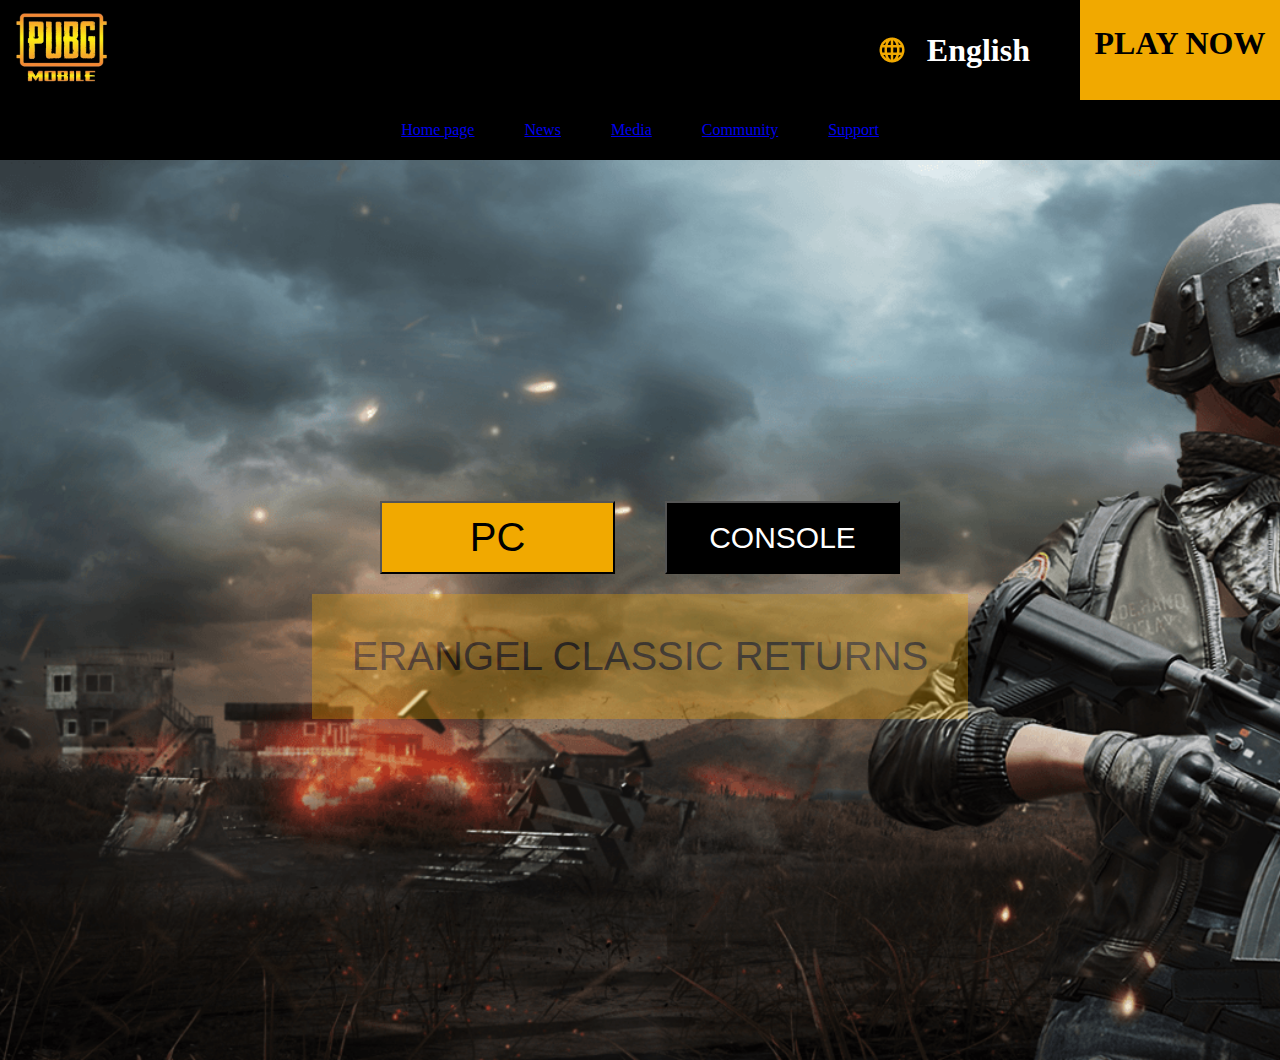
<file: index.html>
<!DOCTYPE html>
<html lang="en">
<head>
    <meta charset="UTF-8">
    <meta name="viewport" content="width=device-width, initial-scale=1.0">
    <title>Document</title>
    <link rel="stylesheet" href="style.css">
</head>
<body>
    
    <div class="header">
        <div class="header-1">
            <img class="header-log" src="./images/logo.png" alt="">
        </div>
        <div class="header-navbar">
            <div class="language">
                <img src="./images/Internet.png" alt="">
                <h1>English</h1>
            </div>
            <div class="playnow-button">
                <h1>PLAY NOW</h1>
            </div>
           
        </div>
    </div>

    <div class="navbar">
        <a href="./index.html">Home page</a>
        <a href="./news.html">News</a>
        <a href="./media.html">Media</a>
        <a href="./community.html">Community</a>
        <a href="./support.html">Support</a>
    </div>

    <div class="main-section">
        
        <div class="main1">
                <button class="pc-button">PC</button>
                <button class="console-button">CONSOLE</button>
        </div>
        <div class="erangel"></div>
            <button class="erangel-button">ERANGEL CLASSIC RETURNS</button>
        </div>

    
    </div>
    

</body>
</html>
</file>
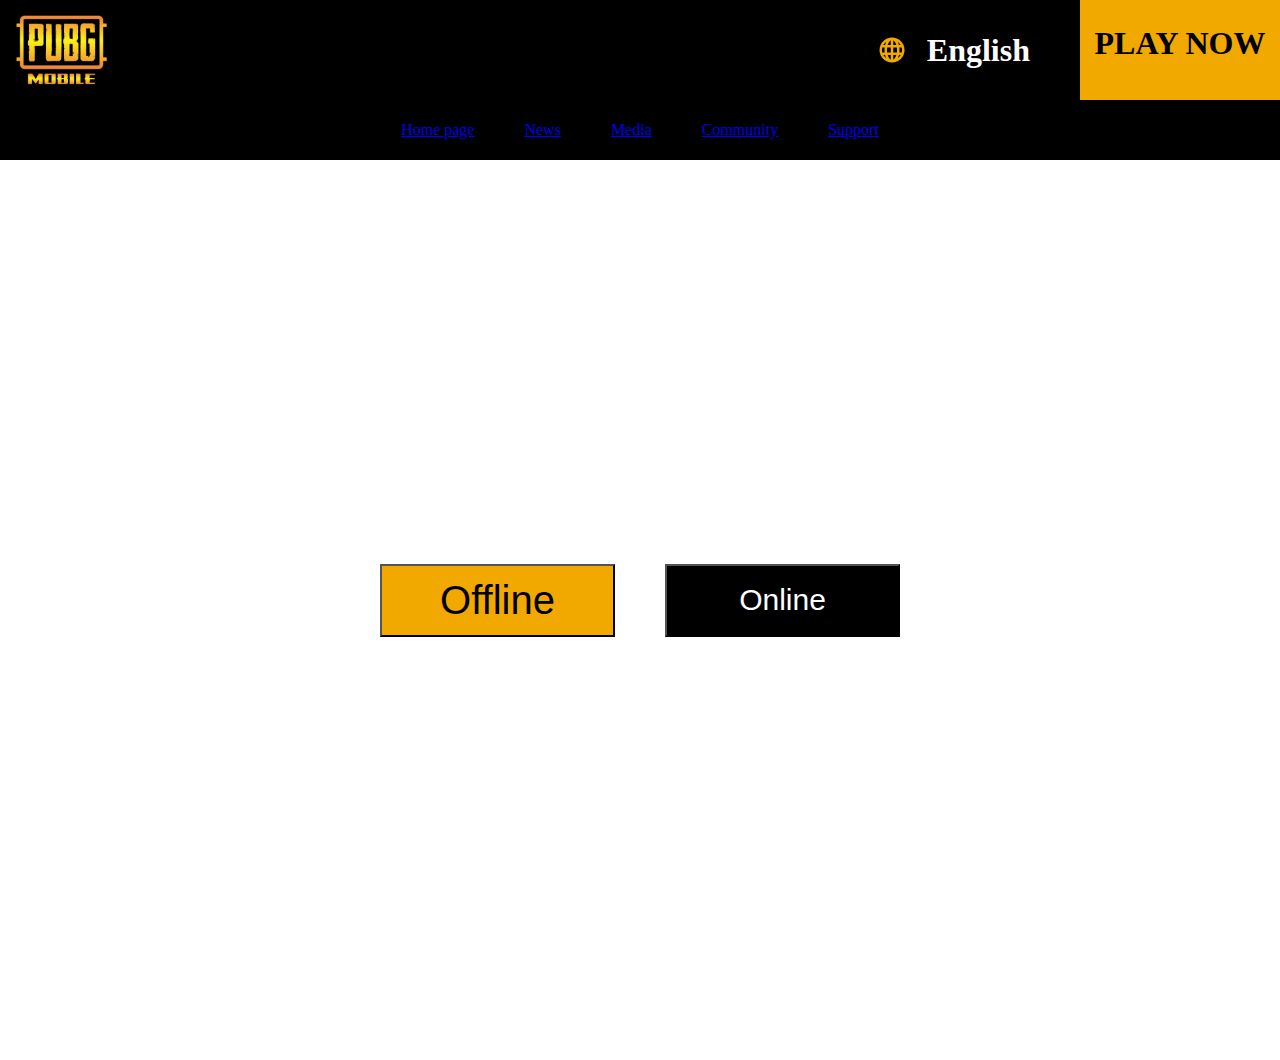
<file: community.html>
<!DOCTYPE html>
<html lang="en">
<head>
    <meta charset="UTF-8">
    <meta name="viewport" content="width=device-width, initial-scale=1.0">
    <title>News Sahifasi</title>
    <link rel="stylesheet" href="style.css">
</head>
<body>
    
    <div class="header">
        <div class="header-log">
            <img src="./images/logo.png" alt="" class="mobile">
        </div>
        <div class="header-navbar">
         <div class="language">
                <img src="./images/Internet.png" alt="">
                <h1>English</h1>
            </div>
            <div class="playnow-button">
                <h1>PLAY NOW</h1>
            </div>
        </div>
    </div>

    <div class="navbar">
        <a href="./index.html">Home page</a>
        <a href="./news.html">News</a>
        <a href="./media.html">Media</a>
        <a href="./community.html">Community</a>
        <a href="./support.html">Support</a>
    </div>

    <div class="community-section">
        
        <div class="main1">
                <button class="pc-button">Offline</button>
                <button class="console-button">Online</button>
        </div>


    </div>

</body>
</html>
</file>
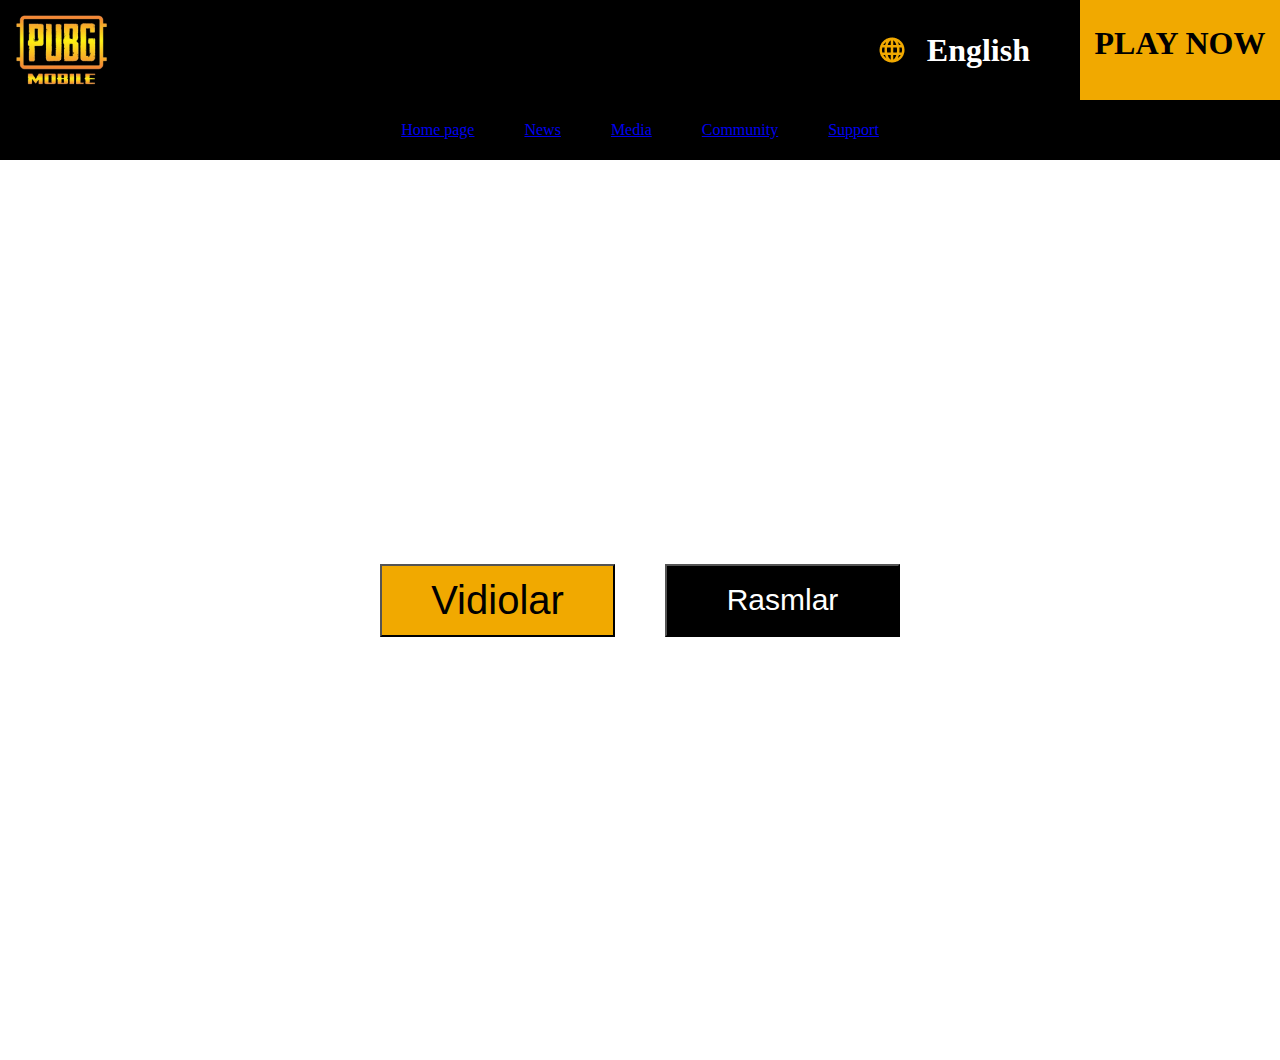
<file: media.html>
<!DOCTYPE html>
<html lang="en">
<head>
    <meta charset="UTF-8">
    <meta name="viewport" content="width=device-width, initial-scale=1.0">
    <title>News Sahifasi</title>
    <link rel="stylesheet" href="style.css">
</head>
<body>
    
    <div class="header">
        <div class="header-log">
            <img src="./images/logo.png" alt="" class="mobile">
        </div>
        <div class="header-navbar">
         <div class="language">
                <img src="./images/Internet.png" alt="">
                <h1>English</h1>
            </div>
            <div class="playnow-button">
                <h1>PLAY NOW</h1>
            </div>
        </div>
    </div>

    <div class="navbar">
        <a href="./index.html">Home page</a>
        <a href="./news.html">News</a>
        <a href="./media.html">Media</a>
        <a href="./community.html">Community</a>
        <a href="./support.html">Support</a>
    </div>

    <div class="media-section">
        
        <div class="main1">
                <button class="pc-button">Vidiolar</button>
                <button class="console-button">Rasmlar</button>
        </div>


    </div>

</body>
</html>
</file>
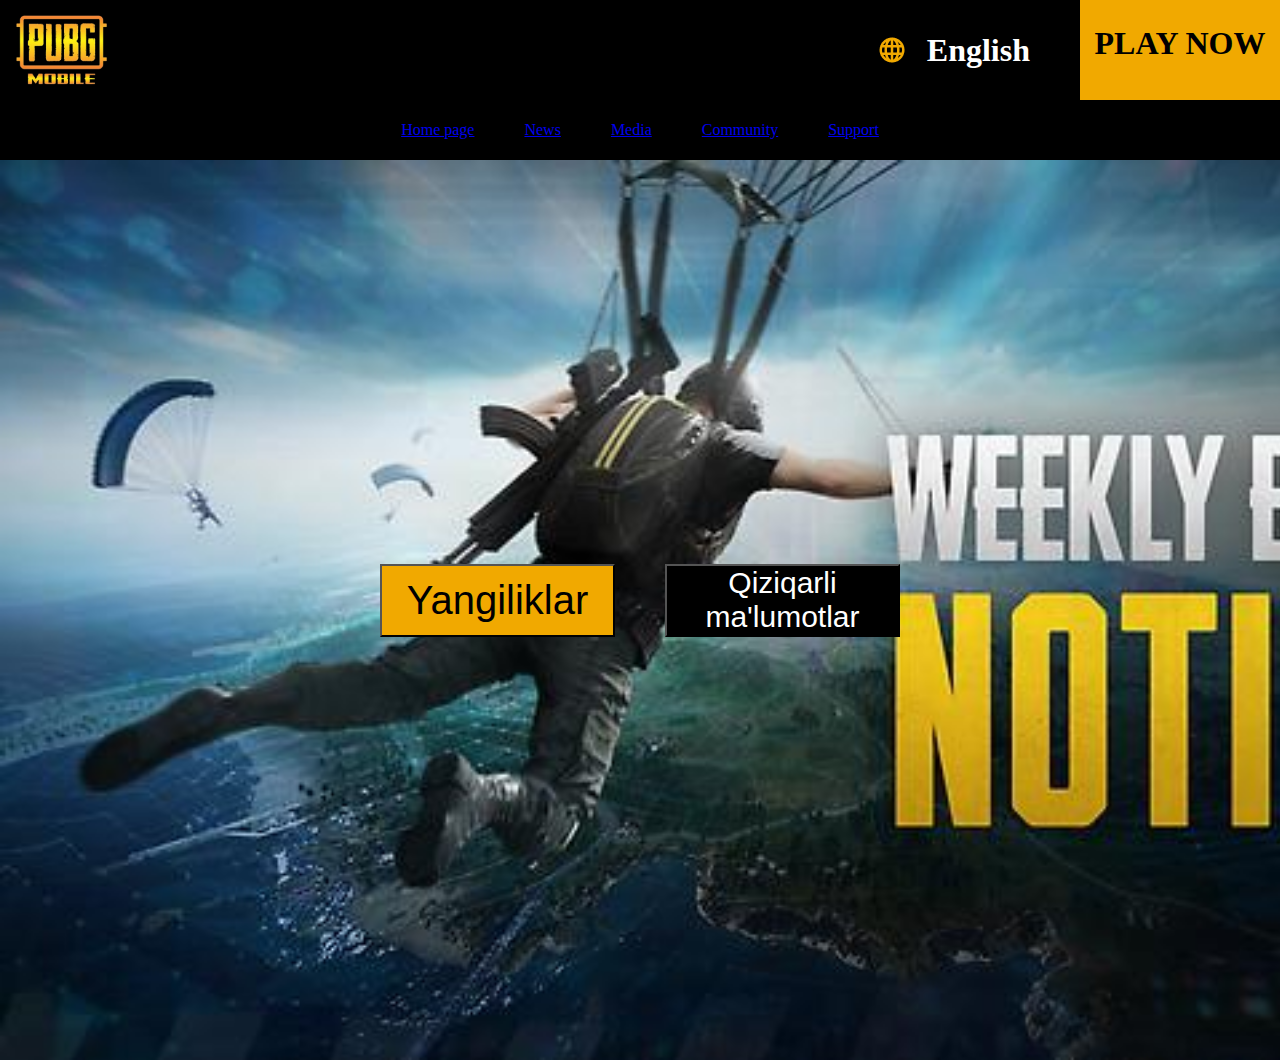
<file: news.html>
<!DOCTYPE html>
<html lang="en">
<head>
    <meta charset="UTF-8">
    <meta name="viewport" content="width=device-width, initial-scale=1.0">
    <title>News Sahifasi</title>
    <link rel="stylesheet" href="style.css">
</head>
<body>
    
    <div class="header">
        <div class="header-log">
            <img src="./images/logo.png" alt="" class="mobile">
        </div>
        <div class="header-navbar">
        <div class="language">
                <img src="./images/Internet.png" alt="">
                <h1>English</h1>
            </div>
            <div class="playnow-button">
                <h1>PLAY NOW</h1>
            </div>
        </div>
    </div>

    <div class="navbar">
        <a href="./index.html">Home page</a>
        <a href="./news.html">News</a>
        <a href="./media.html">Media</a>
        <a href="./community.html">Community</a>
        <a href="./support.html">Support</a>
    </div>

    <div class="news-section">
        
        <div class="main1">
                <button class="pc-button">Yangiliklar</button>
                <button class="console-button">Qiziqarli ma'lumotlar</button>
        </div>


    </div>

</body>
</html>
</file>
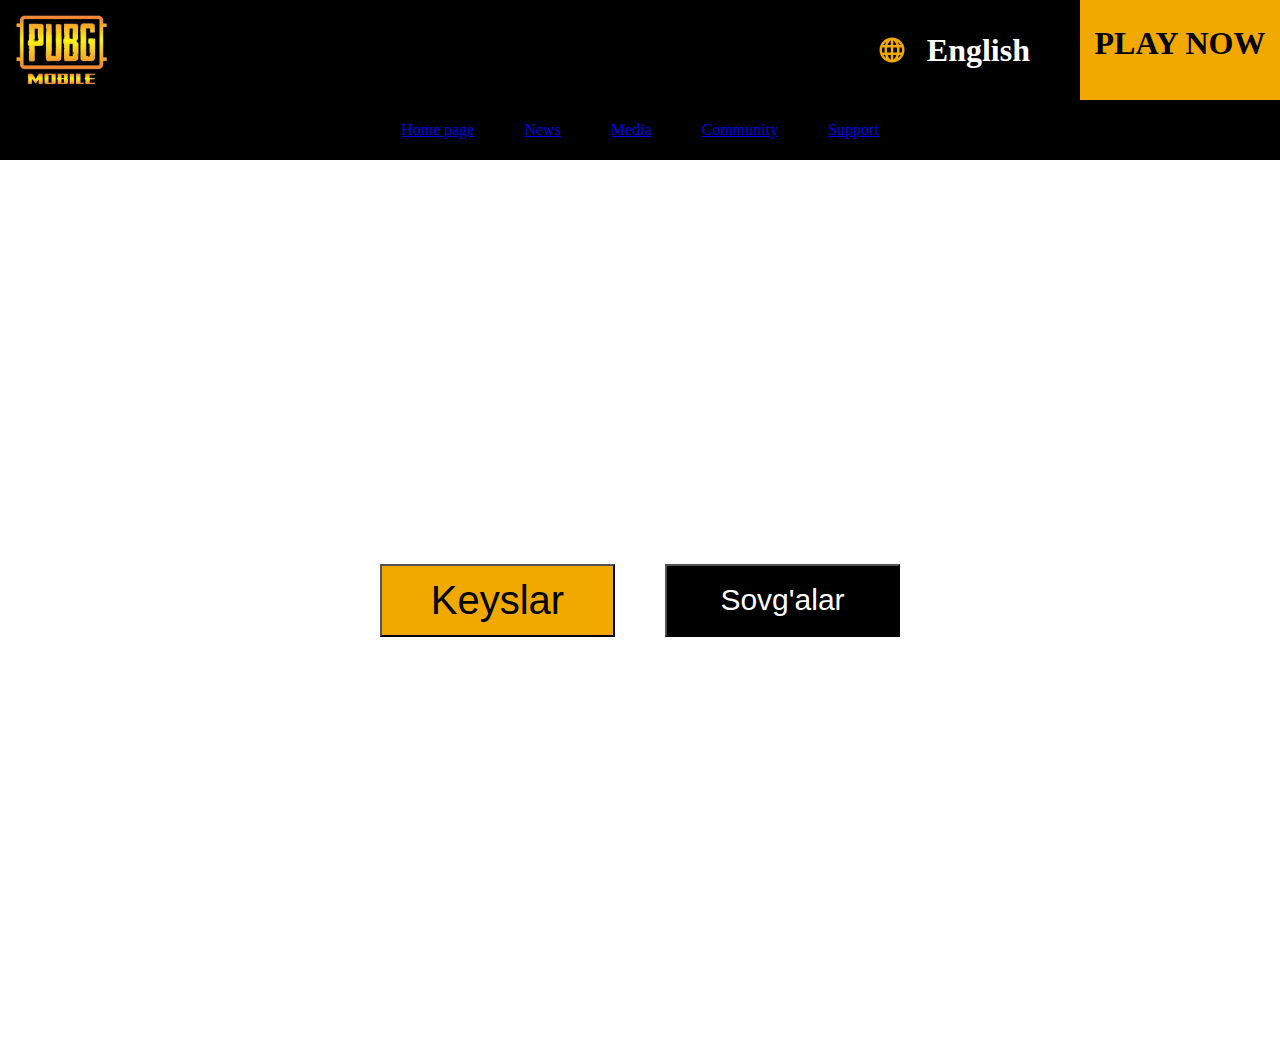
<file: support.html>
<!DOCTYPE html>
<html lang="en">
<head>
    <meta charset="UTF-8">
    <meta name="viewport" content="width=device-width, initial-scale=1.0">
    <title>News Sahifasi</title>
    <link rel="stylesheet" href="style.css">
</head>
<body>
    
    <div class="header">
        <div class="header-log">
            <img src="./images/logo.png" alt="" class="mobile">
        </div>
        <div class="header-navbar">
        <div class="language">
                <img src="./images/Internet.png" alt="">
                <h1>English</h1>
            </div>
            <div class="playnow-button">
                <h1>PLAY NOW</h1>
            </div>  
        </div>
    </div>

    <div class="navbar">
        <a href="./index.html">Home page</a>
        <a href="./news.html">News</a>
        <a href="./media.html">Media</a>
        <a href="./community.html">Community</a>
        <a href="./support.html">Support</a>
    </div>

    <div class="support-section">
        
        <div class="main1">
                <button class="pc-button">Keyslar</button>
                <button class="console-button">Sovg'alar</button>
        </div>


    </div>

</body>
</html>
</file>
<file: style.css>
* {
    margin: 0;
    padding: 0;
}
.header{
    width: 100%;
    height: 100px;
    background-color: black;
    display: flex;
    justify-content: space-between;
    align-items: center;
}
.header-log{
    height: 100px;
}
.header-navbar{
    display: flex;
    justify-content: center;
    align-items: center;
    gap: 50px;
    color: white;
}
.language{
    display: flex;
    justify-content: center;
    align-items: center;
    gap: 20px;
    color: white;
}
.playnow-button{
    width: 200px;
    height: 100px;
    background-color: #F1A900;
    color: black;
    text-align: center;
}
.playnow-button h1{
    margin-top: 25px;
}

.navbar{
    display: flex;
    justify-content: center;
    align-items: center;
    gap: 50px;
    height: 60px;
    color: white;
    background-color: black;
}


.main-section {
    width: 100%;
    height: 100vh;
    background-size: cover;
    background-repeat: no-repeat;
    background-image: url('images/pubg-bg.png');
    /* background-image: linear-gradient(45deg, #ff0000, #0000ff); */
    flex-direction: column;
    display: flex;
    justify-content: center;
    align-items: center;

}

.news-section {
    width: 100%;
    height: 100vh;
    background-size: cover;
    background-repeat: no-repeat;
    background-image: url('images/news.jpg');
    /* background-image: linear-gradient(45deg, #ff0000, #0000ff); */
    display: flex;
    justify-content: center;
    align-items: center;

}

.main1 {
    display: flex;
    margin-bottom: 20px;
    justify-content: center;
    gap: 50px;
}

.pc-button {
    background-color: #F1A900;
    width: 235px;
    height: 73px;
    color: black;
    font-size: 40px;
    z-index: 1;
}

.console-button {
    width: 235px;
    height: 73px;
    background-color: black;
    color: white;
    font-size: 30px;
}

.erangel { /* New container for the erangel button */
    display: flex;
    justify-content: center;
    /* You can add margin-top here if needed to push it further down */
}

.erangel-button { /* Applied styles directly to the button */
    font-size: 40px;
    /* Add any other styling for the button here */
    background-color: #F1A900; /* Example background */
    color: black; /* Example color */
    padding: 40px 40px;
    border: none;
    cursor: pointer;
     opacity: 0.3;

}

.mobile{
    width: 123px;
    height: 101px;
    top: 18px;
    left: 57px;

}

.media-section{
     width: 100%;
    height: 100vh;
    background-size: cover;
    background-repeat: no-repeat;
    background-image: url('https://assets-prd.ignimgs.com/2024/08/27/pubg-7th-anniversary-key-art-1724780016773.jpg');
    /* background-image: linear-gradient(45deg, #ff0000, #0000ff); */
    display: flex;
    justify-content: center;
    align-items: center;
}

.community-section{
     width: 100%;
    height: 100vh;
    background-size: cover;
    background-repeat: no-repeat;
    background-image: url('https://4kwallpapers.com/images/wallpapers/pubg-mobile-2560x1440-19041.jpg');
    /* background-image: linear-gradient(45deg, #ff0000, #0000ff); */
    display: flex;
    justify-content: center;
    align-items: center;
}

.support-section{
     width: 100%;
    height: 100vh;
    background-size: cover;
    background-repeat: no-repeat;
    background-image: url('https://4kwallpapers.com/images/wallpapers/pubg-playerunknowns-battlegrounds-2020-games-5k-8k-1920x1080-218.jpg');
    /* background-image: linear-gradient(45deg, #ff0000, #0000ff); */
    display: flex;
    justify-content: center;
    align-items: center;
}
</file>
